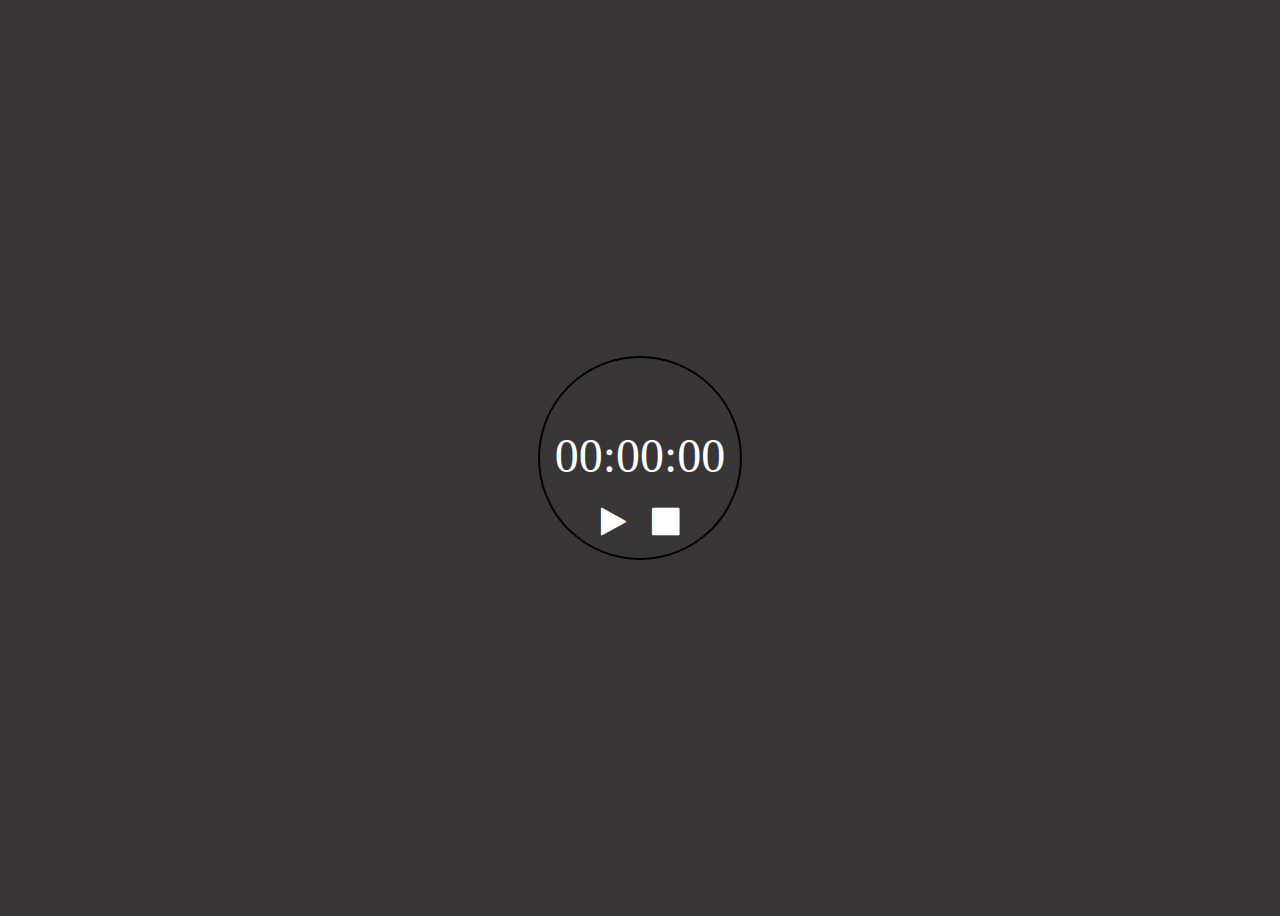
<file: Project-1/index.html>
<!DOCTYPE html>

<html>
  <head>
    <title>StopWatch</title>
    <link rel="stylesheet" href="style.css" />
    <link rel="stylesheet" href="https://cdnjs.cloudflare.com/ajax/libs/font-awesome/4.7.0/css/font-awesome.min.css">
  </head>

  <body>
    <div class="container">
      <div id="timer">00:00:00</div>

      <div class="buttons">
        <button id="StartStopBtn">
          <i class="fa fa-play" id="play"></i>
        </button>

        <button id="ResetBtn">
          <i class="fa fa-stop" id="reset"></i>
        </button>
      </div>
    </div>
    <script src="main.js"></script>
  </body>
</html>
</file>
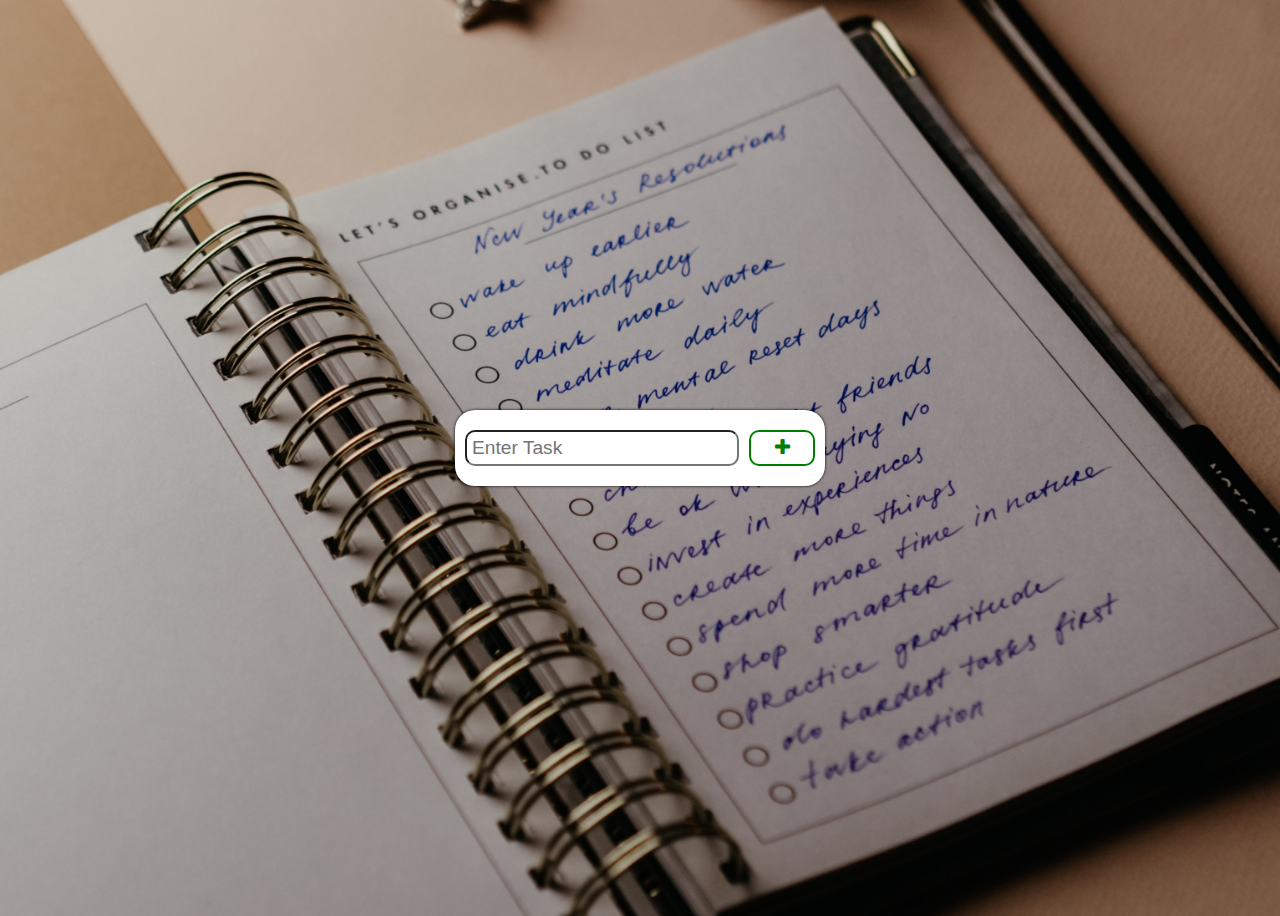
<file: Project-2/index.html>
<!DOCTYPE html>
<html>
  <head>
    <title>To-Do List</title>
    <link rel="stylesheet" href="style.css" />
    <link
      rel="stylesheet"
      href="https://cdnjs.cloudflare.com/ajax/libs/font-awesome/4.7.0/css/font-awesome.min.css"
    />
  </head>
  <body>
    <div id="container">
      <div id="add-task-container">
        <input type="text" placeholder="Enter Task" id="input-text" />
        <button id="add-task">
          <i class="fa fa-plus"></i>
        </button>
      </div>
      <div id="task-container"></div>
    </div>
    <script src="main.js"></script>
  </body>
</html>
</file>
<file: Project-1/style.css>
body{
    height: 100vh;
    background-color:rgb(56, 54, 54) ;
    color: white;
    display: flex;
    justify-content: center;
    align-items: center;
}
.container{
    background-color:rgb(56, 54, 54) ;
    width: 200px;
    height: 200px;
    text-align: center;
    border-radius: 50%;
    border: 2px black solid;
    cursor: pointer;
}
#timer{
    padding-top: 70px;
    padding-bottom: 20px;
    font-size: 3rem;
}
button {
    margin: 0px 5px ;
    background-color: rgb(56, 54, 54);
    border: none;
    font-size: 2rem;
    color:white;
}
</file>
<file: Project-2/style.css>
body{
    background:url(background.jpg) no-repeat center center/cover;
    height: 100vh;

    display: flex;
    justify-content:center;
    align-items:center;
}
#add-task-container{
    width: 350px;
    padding: 20px 10px;
    background: white;
    border-radius: 20px;
    box-shadow: 0 0 3px;
    margin-bottom: 20px;

    display: flex;
   
}

input {
    flex:5;
    margin-right: 10px;
    border-radius: 10px;
    font-size: 1.2rem;
    padding: 5px;
}
#add-task
 {
    flex: 1;
    transition: 0.3s;
    background-color: white;
    padding: 5px;
    color: green;
    font-size: 1.2rem;
    cursor: pointer;
    border: 2px green solid;
    border-radius: 10px;
}
#add-task:hover
 {
    background-color: green;
    color: white;
 }
.task{
    width: 100%;
    background-color: white;
    border-radius: 10px;
    box-shadow: 0 0 5px;
    padding : 5px;
    margin-bottom: 5px;
    display: flex;
    justify-content: space-between;
}
.task li{
    list-style: none;
    flex: 4;
    padding: 5px;
    font-size: 1.3rem;
    margin: 10px;
}

.task button{
    background-color: white;
    flex: 1;
    border-radius: 10px;
    cursor: pointer;
}

.task .check{
    color: orange;
    margin-right: 5px;
    border: 2px orange solid;
    font-size: 1.5rem;
}

.task .check:hover{
    color: white;
    background-color: orange;
}

.task .delete{
    color: red;
    border: 2px red solid;
    font-size: 1.5rem;
}

.task .delete:hover{
    color: white;
    background-color: red;
}
</file>
